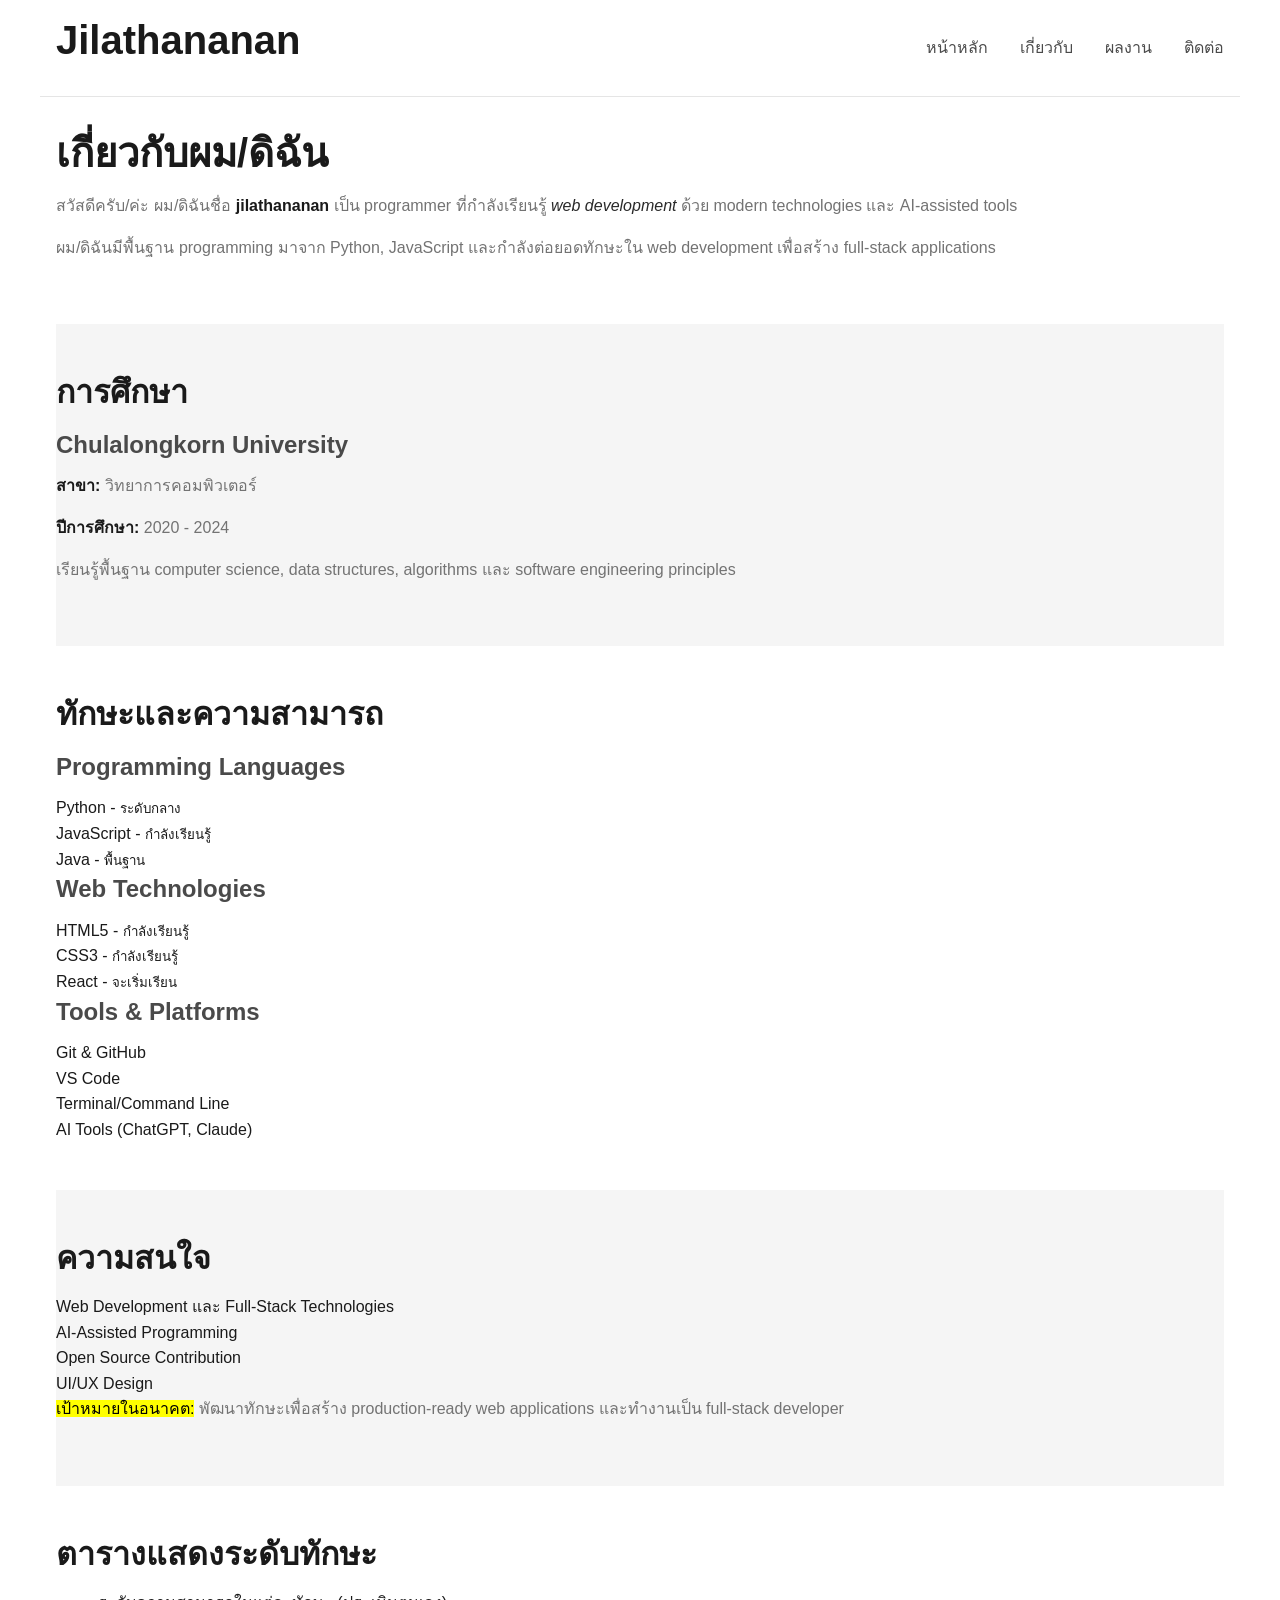
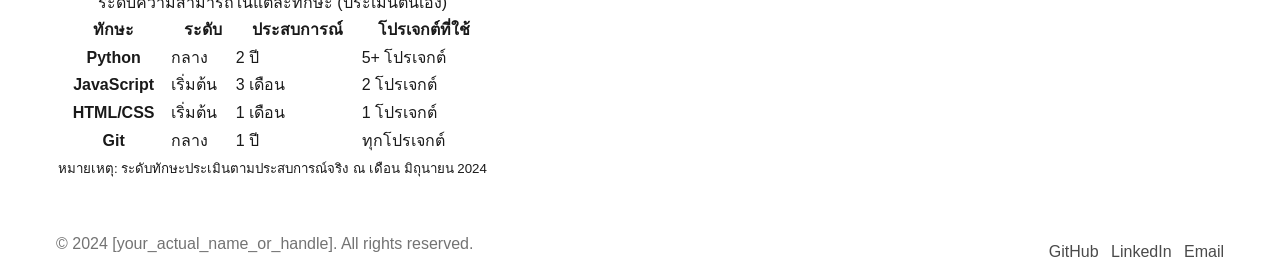
<file: about.html>
<!DOCTYPE html>
<html lang="th">

<head>
    <meta charset="UTF-8">
    <meta name="viewport" content="width=device-width, initial-scale=1.0">
    <meta name="description" content="เกี่ยวกับ jilathananan - ประวัติการศึกษาและประสบการณ์">
    <title>เกี่ยวกับ - jilathananan</title>
    <link rel="stylesheet" href="css/styles.css">
</head>

<body>
    <header class="container">
        <nav>
            <div class="nav-brand">
                <h1><a href="index.html" style="text-decoration: none; color: inherit;">Jilathananan</a></h1>
            </div>
            <ul class="nav-links">
                <li><a href="index.html">หน้าหลัก</a></li>
                <li><a href="about.html" aria-current="page">เกี่ยวกับ</a></li>
                <li><a href="projects.html">ผลงาน</a></li>
                <li><a href="contact.html">ติดต่อ</a></li>
            </ul>
        </nav>
    </header>
    <!-- Copy header และ nav จาก index.html -->
    <main class="container">
        <section class="about-intro">
            <h1>เกี่ยวกับผม/ดิฉัน</h1>
            <p>
                สวัสดีครับ/ค่ะ ผม/ดิฉันชื่อ <strong>jilathananan</strong> เป็น programmer ที่กำลังเรียนรู้
                <em>web development</em> ด้วย modern technologies และ AI-assisted tools
            </p>
            <p>
                ผม/ดิฉันมีพื้นฐาน programming มาจาก Python, JavaScript และกำลังต่อยอดทักษะใน web development
                เพื่อสร้าง full-stack applications
            </p>
        </section>

        <section class="education">
            <h2>การศึกษา</h2>
            <article class="education-item">
                <h3>Chulalongkorn University</h3>
                <p><strong>สาขา:</strong> วิทยาการคอมพิวเตอร์</p>
                <p><strong>ปีการศึกษา:</strong> 2020 - 2024</p>
                <p>
                    เรียนรู้พื้นฐาน computer science, data structures, algorithms
                    และ software engineering principles
                </p>
            </article>
        </section>

        <section class="skills">
            <h2>ทักษะและความสามารถ</h2>
            <article class="skill-category">
                <h3>Programming Languages</h3>
                <ul>
                    <li>Python - <small>ระดับกลาง</small></li>
                    <li>JavaScript - <small>กำลังเรียนรู้</small></li>
                    <li>Java - <small>พื้นฐาน</small></li>
                </ul>
            </article>
            <article class="skill-category">
                <h3>Web Technologies</h3>
                <ul>
                    <li>HTML5 - <small>กำลังเรียนรู้</small></li>
                    <li>CSS3 - <small>กำลังเรียนรู้</small></li>
                    <li>React - <small>จะเริ่มเรียน</small></li>
                </ul>
            </article>
            <article class="skill-category">
                <h3>Tools & Platforms</h3>
                <ul>
                    <li>Git & GitHub</li>
                    <li>VS Code</li>
                    <li>Terminal/Command Line</li>
                    <li>AI Tools (ChatGPT, Claude)</li>
                </ul>
            </article>
        </section>

        <section class="interests">
            <h2>ความสนใจ</h2>
            <ol>
                <li>Web Development และ Full-Stack Technologies</li>
                <li>AI-Assisted Programming</li>
                <li>Open Source Contribution</li>
                <li>UI/UX Design</li>
            </ol>
            <p>
                <mark>เป้าหมายในอนาคต:</mark> พัฒนาทักษะเพื่อสร้าง production-ready web applications
                และทำงานเป็น full-stack developer
            </p>
        </section>
        <section class="skills-table">
            <h2>ตารางแสดงระดับทักษะ</h2>
            <table>
                <caption>ระดับความสามารถในแต่ละทักษะ (ประเมินตนเอง)</caption>
                <thead>
                    <tr>
                        <th scope="col">ทักษะ</th>
                        <th scope="col">ระดับ</th>
                        <th scope="col">ประสบการณ์</th>
                        <th scope="col">โปรเจกต์ที่ใช้</th>
                    </tr>
                </thead>
                <tbody>
                    <tr>
                        <th scope="row">Python</th>
                        <td>กลาง</td>
                        <td>2 ปี</td>
                        <td>5+ โปรเจกต์</td>
                    </tr>
                    <tr>
                        <th scope="row">JavaScript</th>
                        <td>เริ่มต้น</td>
                        <td>3 เดือน</td>
                        <td>2 โปรเจกต์</td>
                    </tr>
                    <tr>
                        <th scope="row">HTML/CSS</th>
                        <td>เริ่มต้น</td>
                        <td>1 เดือน</td>
                        <td>1 โปรเจกต์</td>
                    </tr>
                    <tr>
                        <th scope="row">Git</th>
                        <td>กลาง</td>
                        <td>1 ปี</td>
                        <td>ทุกโปรเจกต์</td>
                    </tr>
                </tbody>
                <tfoot>
                    <tr>
                        <td colspan="4">
                            <small>หมายเหตุ: ระดับทักษะประเมินตามประสบการณ์จริง ณ เดือน มิถุนายน 2024</small>
                        </td>
                    </tr>
                </tfoot>
            </table>
        </section>


    </main>
    <!-- About content will go here -->
    <footer class="container">
        <div class="footer-content">
            <p>&copy; 2024 [your_actual_name_or_handle]. All rights reserved.</p>
            <div class="social-links">
                <a href="https://github.com/jilathananan" target="_blank" rel="noopener noreferrer">GitHub</a>
                <a href="https://linkedin.com/in/your-linkedin-username" target="_blank" rel="noopener noreferrer">LinkedIn</a>
                <a href="mailto:jilathananan@example.com">Email</a>
            </div>
        </div>
    </footer>
    <!-- Copy footer จาก index.html -->
</body>

</html>
</file>
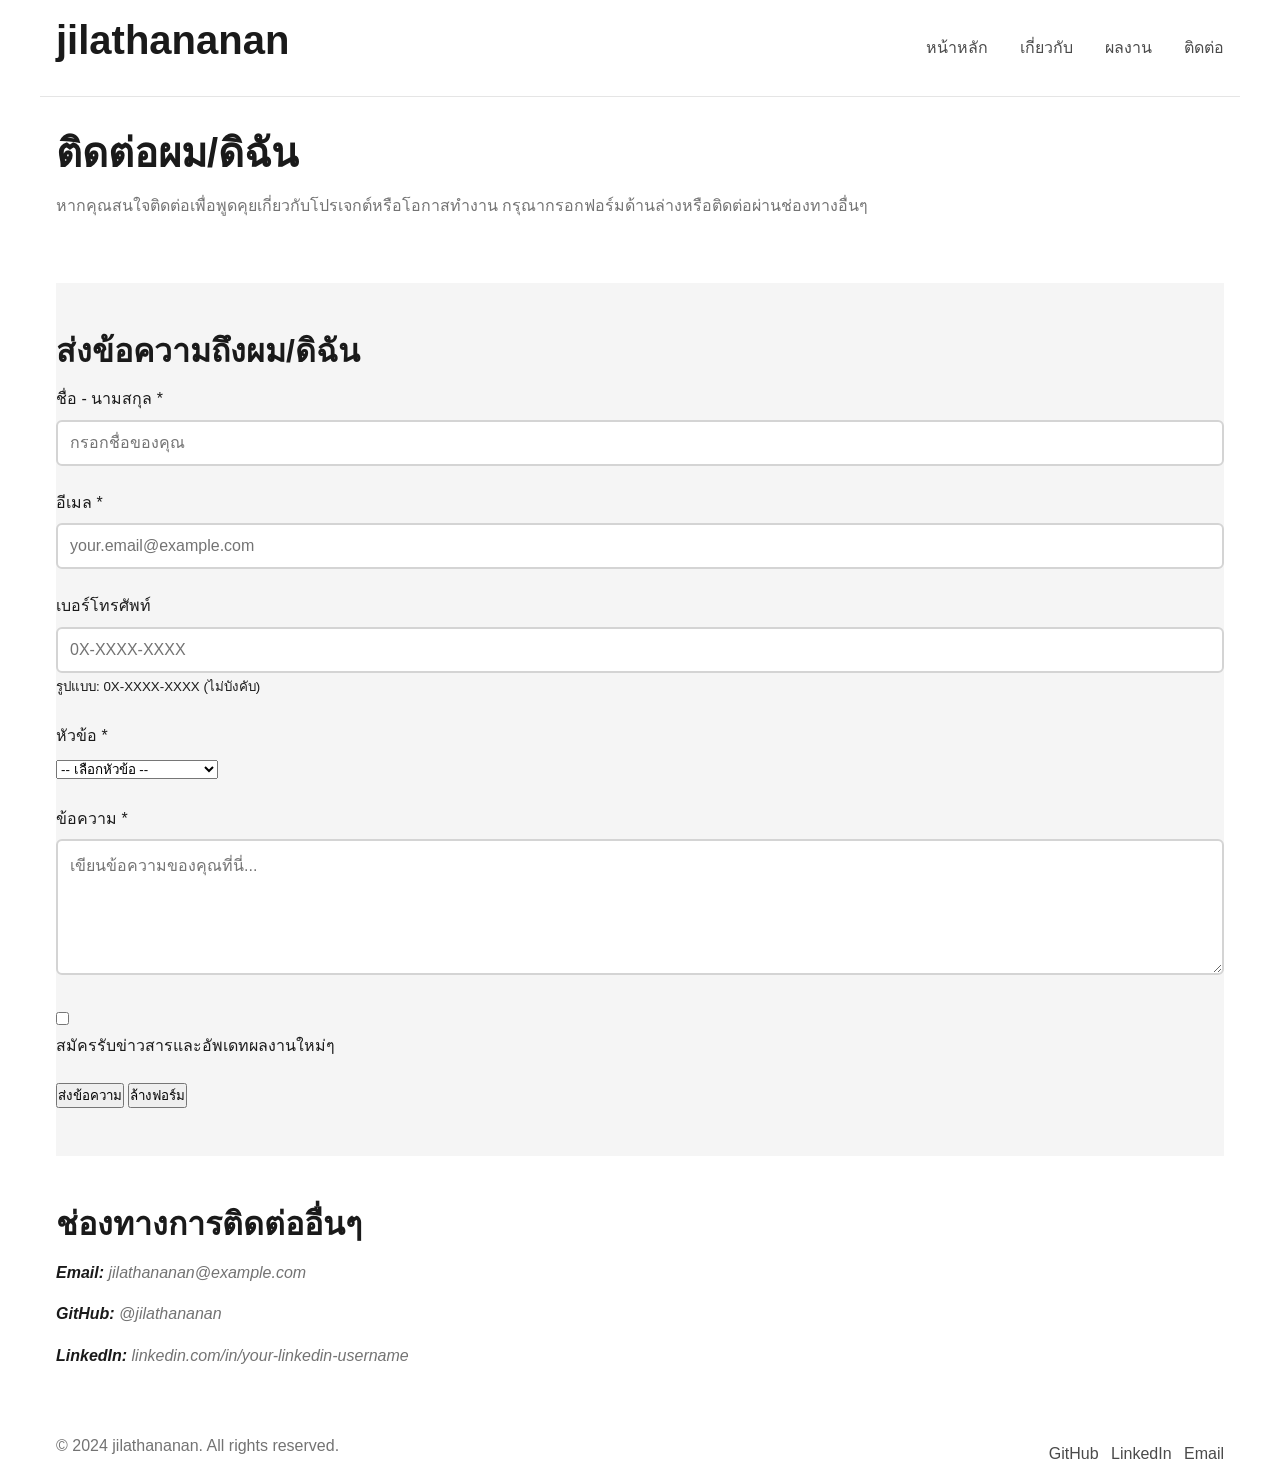
<file: contact.html>
<!DOCTYPE html>
<html lang="th">

<head>
    <meta charset="UTF-8">
    <meta name="viewport" content="width=device-width, initial-scale=1.0">
    <meta name="description" content="ติดต่อ jilathananan">
    <title>ติดต่อ - jilathananan</title>
    <link rel="stylesheet" href="css/styles.css">
</head>

<body>
    <header class="container">
        <nav>
            <div class="nav-brand">
                <h1><a href="index.html" style="text-decoration: none; color: inherit;">jilathananan</a></h1>
            </div>
            <ul class="nav-links">
                <li><a href="index.html">หน้าหลัก</a></li>
                <li><a href="about.html">เกี่ยวกับ</a></li>
                <li><a href="projects.html">ผลงาน</a></li>
                <li><a href="contact.html">ติดต่อ</a></li>
            </ul>
        </nav>
    </header>
    <!-- Header และ nav -->
    <main class="container">
        <section class="contact-intro">
            <h1>ติดต่อผม/ดิฉัน</h1>
            <p>
                หากคุณสนใจติดต่อเพื่อพูดคุยเกี่ยวกับโปรเจกต์หรือโอกาสทำงาน
                กรุณากรอกฟอร์มด้านล่างหรือติดต่อผ่านช่องทางอื่นๆ
            </p>
        </section>

        <section class="contact-form-section">
            <h2>ส่งข้อความถึงผม/ดิฉัน</h2>
            <!-- Static site: form submission is not processed server-side -->
            <form action="#" method="POST" id="contact-form">
                <div class="form-group">
                    <label for="name">ชื่อ - นามสกุล <span class="required">*</span></label>
                    <input type="text" id="name" name="name" required placeholder="กรอกชื่อของคุณ" aria-required="true">
                </div>

                <div class="form-group">
                    <label for="email">อีเมล <span class="required">*</span></label>
                    <input type="email" id="email" name="email" required placeholder="your.email@example.com"
                        aria-required="true">
                </div>

                <div class="form-group">
                    <label for="phone">เบอร์โทรศัพท์</label>
                    <input type="tel" id="phone" name="phone" placeholder="0X-XXXX-XXXX"
                        pattern="[0-9]{2}-[0-9]{4}-[0-9]{4}" title="รูปแบบ: 0X-XXXX-XXXX">
                    <small>รูปแบบ: 0X-XXXX-XXXX (ไม่บังคับ)</small>
                </div>

                <div class="form-group">
                    <label for="subject">หัวข้อ <span class="required">*</span></label>
                    <select id="subject" name="subject" required aria-required="true">
                        <option value="">-- เลือกหัวข้อ --</option>
                        <option value="project">สนใจทำโปรเจกต์ร่วมกัน</option>
                        <option value="job">โอกาสทำงาน</option>
                        <option value="question">สอบถามข้อมูล</option>
                        <option value="other">อื่นๆ</option>
                    </select>
                </div>

                <div class="form-group">
                    <label for="message">ข้อความ <span class="required">*</span></label>
                    <textarea id="message" name="message" rows="6" required placeholder="เขียนข้อความของคุณที่นี่..."
                        aria-required="true"></textarea>
                </div>

                <div class="form-group">
                    <input type="checkbox" id="newsletter" name="newsletter" value="yes">
                    <label for="newsletter">
                        สมัครรับข่าวสารและอัพเดทผลงานใหม่ๆ
                    </label>
                </div>

                <div class="form-actions">
                    <button type="submit">ส่งข้อความ</button>
                    <button type="reset">ล้างฟอร์ม</button>
                </div>
            </form>
        </section>

        <section class="contact-info">
            <h2>ช่องทางการติดต่ออื่นๆ</h2>
            <address>
                <p>
                    <strong>Email:</strong>
                    <a href="mailto:jilathananan@example.com">jilathananan@example.com</a>
                </p>
                <p>
                    <strong>GitHub:</strong>
                    <a href="https://github.com/jilathananan" target="_blank" rel="noopener noreferrer">
                        @jilathananan
                    </a>
                </p>
                <p>
                    <strong>LinkedIn:</strong>
                    <a href="https://linkedin.com/in/your-linkedin-username" target="_blank" rel="noopener noreferrer">
                        linkedin.com/in/your-linkedin-username
                    </a>
                </p>
            </address>
        </section>
    </main>
    <!-- Footer -->
    <footer class="container">
        <div class="footer-content">
            <p>&copy; 2024 jilathananan. All rights reserved.</p>
            <div class="social-links">
                <a href="https://github.com/jilathananan" target="_blank" rel="noopener noreferrer">GitHub</a>
                <a href="https://linkedin.com/in/your-linkedin-username" target="_blank" rel="noopener noreferrer">LinkedIn</a>
                <a href="mailto:jilathananan@example.com">Email</a>
            </div>
        </div>
    </footer>
</body>

</html>
</file>
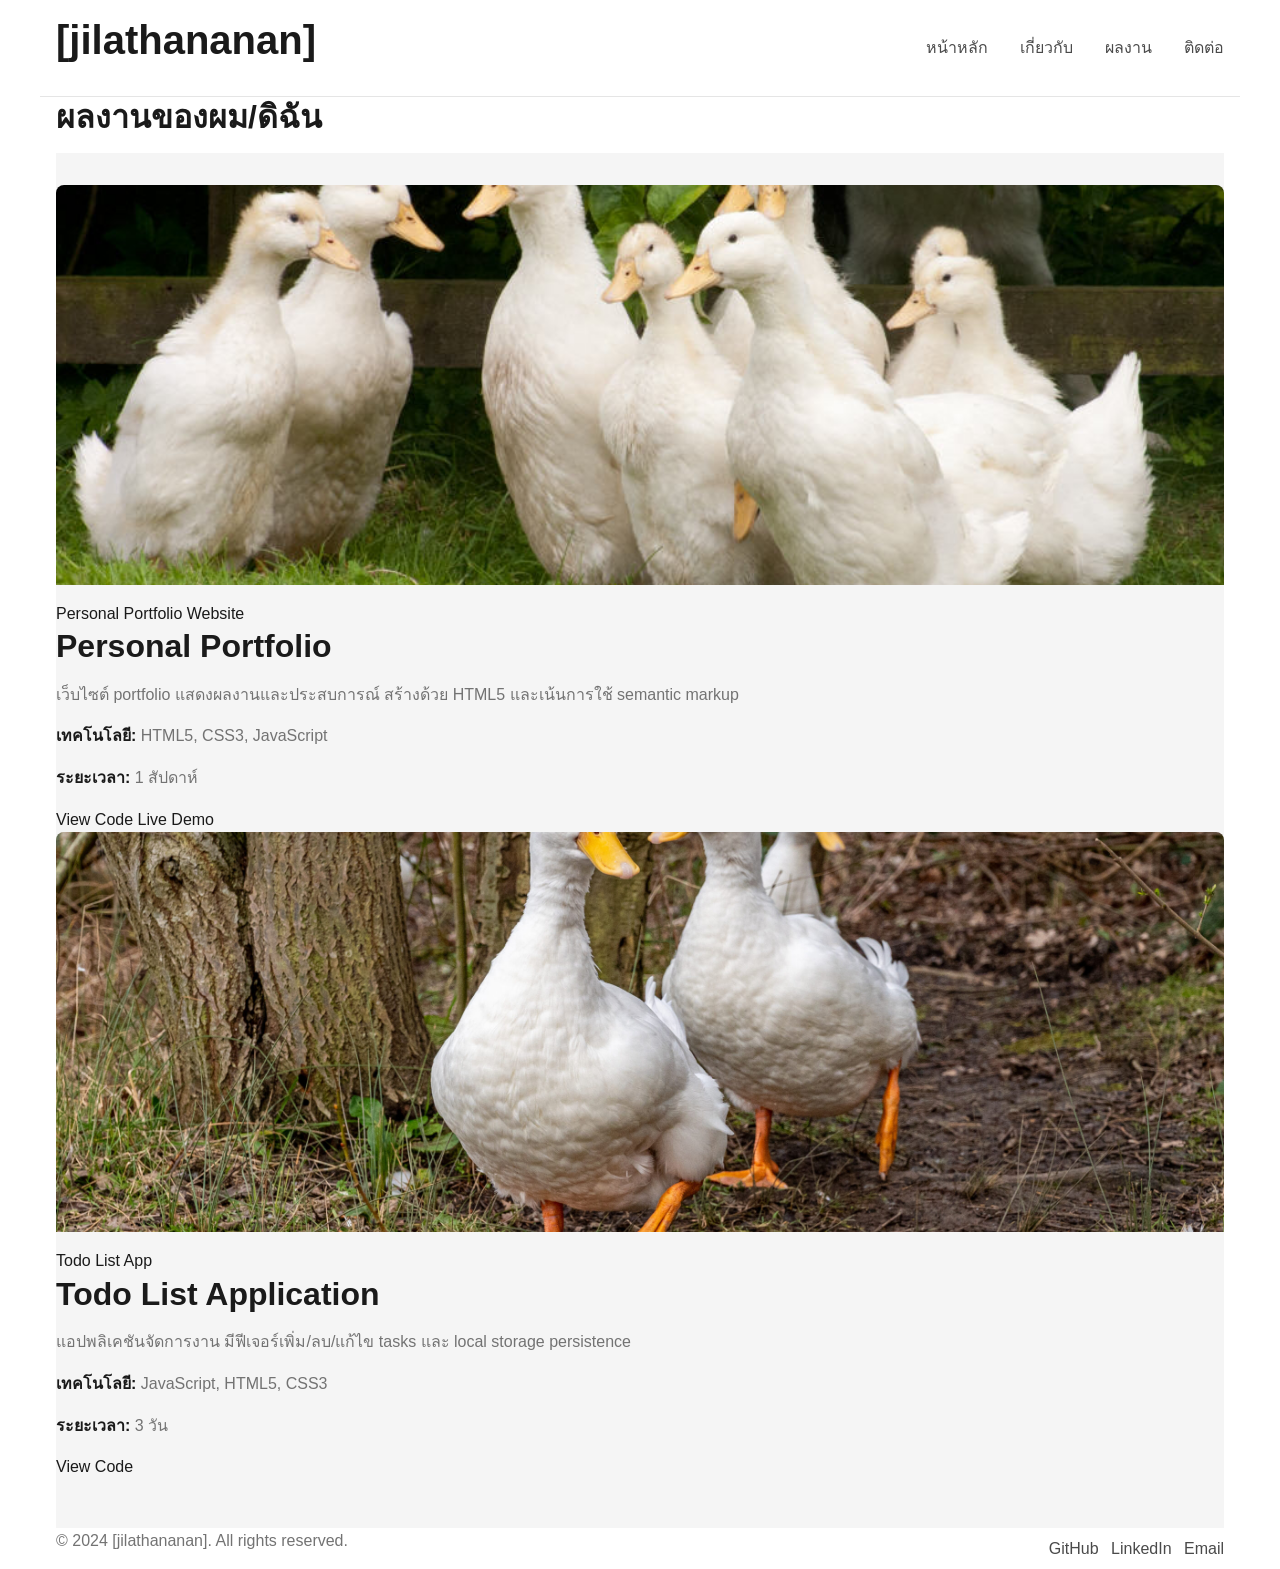
<file: projects.html>
<!DOCTYPE html>
<html lang="th">

<head>
    <meta charset="UTF-8">
    <meta name="viewport" content="width=device-width, initial-scale=1.0">
    <meta name="description" content="ผลงานและโปรเจกต์ของ Jilathananan">
    <title>ผลงาน - Jilathananan</title>
    <link rel="stylesheet" href="css/styles.css">
</head>

<body>
    <header class="container">
        <nav>
            <div class="nav-brand">
                <h1>[jilathananan]</h1>
            </div>
            <ul class="nav-links">
                <li><a href="index.html">หน้าหลัก</a></li>
                <li><a href="about.html">เกี่ยวกับ</a></li>
                <li><a href="projects.html">ผลงาน</a></li>
                <li><a href="contact.html">ติดต่อ</a></li>
            </ul>
        </nav>
    </header>
    <!-- Header และ nav -->
    <main id="main-content" class="container">
        <h2>ผลงานของผม/ดิฉัน</h2>
        <section class="projects-grid">
            <article class="project-card">
                <figure>
                    <img src="images/project1.png" alt="Screenshot ของ Personal Portfolio Website" width="400" height="300" class="project-image">
                    <figcaption>Personal Portfolio Website</figcaption>
                </figure>
                <div class="project-info">
                    <h2>Personal Portfolio</h2>
                    <p>
                        เว็บไซต์ portfolio แสดงผลงานและประสบการณ์ สร้างด้วย HTML5
                        และเน้นการใช้ semantic markup
                    </p>
                    <p><strong>เทคโนโลยี:</strong> HTML5, CSS3, JavaScript</p>
                    <p><strong>ระยะเวลา:</strong> 1 สัปดาห์</p>
                    <div class="project-links">
                        <a href="https://github.com/jilathananan/portfolio" target="_blank" rel="noopener noreferrer">
                            View Code
                        </a>
                        <a href="https://jilathananan.com" target="_blank" rel="noopener noreferrer">
                            Live Demo
                        </a>
                    </div>
                </div>
            </article>

            <article class="project-card">
                <figure>
                    <img src="images/project2.png" alt="Screenshot ของ Todo List Application" width="400" height="300" class="project-image">
                    <figcaption>Todo List App</figcaption>
                </figure>
                <div class="project-info">
                    <h2>Todo List Application</h2>
                    <p>
                        แอปพลิเคชันจัดการงาน มีฟีเจอร์เพิ่ม/ลบ/แก้ไข tasks
                        และ local storage persistence
                    </p>
                    <p><strong>เทคโนโลยี:</strong> JavaScript, HTML5, CSS3</p>
                    <p><strong>ระยะเวลา:</strong> 3 วัน</p>
                    <div class="project-links">
                        <a href="https://github.com/jilathananan/todo-app" target="_blank" rel="noopener noreferrer">
                            View Code
                        </a>
                    </div>
                </div>
            </article>
        </section>
    </main>
    <!-- Projects will go here -->
    <footer class="container">
        <div class="footer-content">
            <p>&copy; 2024 [jilathananan]. All rights reserved.</p>
            <div class="social-links">
                <a href="https://github.com/jilathananan" target="_blank" rel="noopener noreferrer">GitHub</a>
                <a href="https://linkedin.com/in/jilathananan" target="_blank" rel="noopener noreferrer">LinkedIn</a>
                <a href="mailto:jilathananan@example.com">Email</a>
            </div>
        </div>
    </footer>
    <!-- Footer -->
</body>

</html>
</file>
<file: css/styles.css>
/* CSS Reset - Remove browser defaults */
* {
    margin: 0;
    padding: 0;
    box-sizing: border-box;
}

/* Base styles for the entire page */
body {
    font-family: -apple-system, BlinkMacSystemFont, 'Segoe UI', Roboto, 'Helvetica Neue', Arial, sans-serif;
    font-size: 16px;
    line-height: 1.6;
    color: #333333;
    background-color: #ffffff;
}

/* Make images responsive by default */
img {
    max-width: 100%;
    height: auto;
    display: block;
}

/* Remove default list styles */
ul,
ol {
    list-style: none;
}

/* Remove default link underline */
a {
    text-decoration: none;
    color: inherit;
}

/* Typography Hierarchy */
h1 {
    font-size: 2.5rem;
    font-weight: 700;
    line-height: 1.2;
    margin-bottom: 1rem;
    color: #1a1a1a;
}

h2 {
    font-size: 2rem;
    font-weight: 600;
    line-height: 1.3;
    margin-bottom: 0.875rem;
    color: #2a2a2a;
}

h3 {
    font-size: 1.5rem;
    font-weight: 600;
    line-height: 1.4;
    margin-bottom: 0.75rem;
    color: #3a3a3a;
}

p {
    margin-bottom: 1rem;
    color: #4a4a4a;
}

/* Text emphasis */
strong {
    font-weight: 700;
    color: #1a1a1a;
}

em {
    font-style: italic;
    color: #2a2a2a;
}

/* CSS Variables for Color System */
:root {
    /* Primary colors */
    --color-primary: #3b82f6;
    --color-primary-dark: #2563eb;
    --color-primary-light: #60a5fa;

    /* Neutral colors */
    --color-neutral-100: #f5f5f5;
    --color-neutral-200: #e5e5e5;
    --color-neutral-300: #d4d4d4;
    --color-neutral-700: #404040;
    --color-neutral-800: #262626;
    --color-neutral-900: #171717;

    /* Semantic colors */
    --color-success: #22c55e;
    --color-warning: #f59e0b;
    --color-error: #ef4444;

    /* Text colors */
    --color-text-primary: #1a1a1a;
    --color-text-secondary: #4a4a4a;
    --color-text-muted: #737373;

    /* Background colors */
    --color-bg-primary: #ffffff;
    --color-bg-secondary: #f5f5f5;
    --color-bg-tertiary: #e5e5e5;
}

/* Update body to use variables */
body {
    font-family: -apple-system, BlinkMacSystemFont, 'Segoe UI', Roboto, 'Helvetica Neue', Arial, sans-serif;
    font-size: 16px;
    line-height: 1.6;
    color: var(--color-text-primary);
    background-color: var(--color-bg-primary);
}

/* Update headings to use color variables */
h1 {
    font-size: 2.5rem;
    font-weight: 700;
    line-height: 1.2;
    margin-bottom: 1rem;
    color: var(--color-text-primary);
}

h2 {
    font-size: 2rem;
    font-weight: 600;
    line-height: 1.3;
    margin-bottom: 0.875rem;
    color: var(--color-text-primary);
}

h3 {
    font-size: 1.5rem;
    font-weight: 600;
    line-height: 1.4;
    margin-bottom: 0.75rem;
    color: var(--color-text-secondary);
}

p {
    margin-bottom: 1rem;
    color: var(--color-text-muted);
}

/* (Optional) Final body override using variables - keeps things explicit */
body {
    font-family: -apple-system, BlinkMacSystemFont, 'Segoe UI', Roboto, 'Helvetica Neue', Arial, sans-serif;
    font-size: 16px;
    line-height: 1.6;
    color: var(--color-text-primary);
    background-color: var(--color-bg-primary);
}

/* Headings (explicit again to ensure consistent overrides) */
h1 {
    font-size: 2.5rem;
    font-weight: 700;
    line-height: 1.2;
    margin-bottom: 1rem;
    color: var(--color-text-primary);
}

h2 {
    font-size: 2rem;
    font-weight: 600;
    line-height: 1.3;
    margin-bottom: 0.875rem;
    color: var(--color-text-primary);
}

/* Container System */
.container {
    width: 100%;
    max-width: 1200px;
    margin-left: auto;
    margin-right: auto;
    padding-left: 1rem;
    padding-right: 1rem;
}

/* Smaller container for reading content */
.container-narrow {
    max-width: 800px;
}

/* Section Spacing */
section {
    padding-top: 3rem;
    padding-bottom: 3rem;
}

/* First section less top padding */
section:first-of-type {
    padding-top: 2rem;
}

/* Alternate background colors */
section:nth-child(even) {
    background-color: var(--color-bg-secondary);
}
/* Navigation links */
nav a {
    color: var(--color-text-secondary);
    transition: color 150ms ease;
}

nav a:hover,
nav a:focus {
    color: var(--color-primary);
}

/* Logo */
.logo h1 {
    color: var(--color-primary);
}

/* CTA button */
.cta-button {
    display: inline-block;
    background: var(--color-primary);
    color: #ffffff;
    padding: 0.6rem 1rem;
    border-radius: 6px;
    text-decoration: none;
    transition: background-color 150ms ease, transform 120ms ease;
}

.cta-button:hover,
.cta-button:focus {
    background: var(--color-primary-dark);
    transform: translateY(-1px);
}

/* Card Component */
.card {
 background-color: var(--color-bg-primary);
 border: 1px solid var(--color-neutral-200);
 border-radius: 8px;
 padding: 1.5rem;
 margin-bottom: 1.5rem;
 box-shadow: 0 1px 3px rgba(0, 0, 0, 0.1);
 transition: transform 0.2s ease, box-shadow 0.2s ease;
}

/* Card hover effect */
.card:hover {
 transform: translateY(-4px);
 box-shadow: 0 4px 12px rgba(0, 0, 0, 0.15);
}

/* Card title */
.card-title {
 font-size: 1.25rem;
 font-weight: 600;
 margin-bottom: 0.5rem;
 color: var(--color-text-primary);
}

/* Card description */
.card-description {
 color: var(--color-text-secondary);
 margin-bottom: 1rem;
}

/* Card footer */
.card-footer {
 border-top: 1px solid var(--color-neutral-200);
 padding-top: 1rem;
 margin-top: 1rem;
}
/* Base Button Styles */
.btn {
 display: inline-block;
 padding: 0.75rem 1.5rem;
 font-size: 1rem;
 font-weight: 500;
 text-align: center;
 border: none;
 border-radius: 6px;
 cursor: pointer;
 transition: all 0.2s ease;
 text-decoration: none;
}

/* Primary Button */
.btn-primary {
 background-color: var(--color-primary);
 color: white;
}

.btn-primary:hover {
 background-color: var(--color-primary-dark);
 transform: translateY(-2px);
 box-shadow: 0 4px 8px rgba(59, 130, 246, 0.3);
}

.btn-primary:active {
 transform: translateY(0);
 box-shadow: 0 2px 4px rgba(59, 130, 246, 0.3);
}

/* Secondary Button (Outline) */
.btn-secondary {
 background-color: transparent;
 color: var(--color-primary);
 border: 2px solid var(--color-primary);
}

.btn-secondary:hover {
 background-color: var(--color-primary);
 color: white;
}

/* Small Button Size */
.btn-sm {
 padding: 0.5rem 1rem;
 font-size: 0.875rem;
}

/* Large Button Size */
.btn-lg {
 padding: 1rem 2rem;
 font-size: 1.125rem;
}

/* Hero layout */
.hero {
    display: grid;
    grid-template-columns: 1fr 320px;
    gap: 2rem;
    align-items: center;
}
.hero-content {
    max-width: 56ch;
}
.hero-image img {
    border-radius: 8px;
    width: 100%;
    height: auto;
    object-fit: cover;
}

@media (max-width: 800px) {
    .hero { grid-template-columns: 1fr; }
    .hero-image { order: -1; }
}

/* Skills grid and cards (match existing HTML) */
.skills-grid {
    display: grid;
    grid-template-columns: repeat(auto-fit, minmax(220px, 1fr));
    gap: 1rem;
    margin-top: 1rem;
}
.skill-card {
    background: var(--color-bg-primary);
    border: 1px solid var(--color-neutral-200);
    padding: 1rem;
    border-radius: 8px;
}

/* Footer / social */
.footer-content {
    display: flex;
    justify-content: space-between;
    align-items: center;
    gap: 1rem;
}
.social-links a { margin-left: .5rem; color: var(--color-text-secondary); }
.social-links a:hover { color: var(--color-primary); }

/* Profile Image */
.profile-image {
    width: 400px;
    height: 400px;
    border-radius: 50%;
    object-fit: cover;
    border: 4px solid var(--color-primary);
    margin: 0 auto 1.5rem;
    display: block;
     -webkit-user-drag: none;
    user-select: none;
    -moz-user-select: none;
    -webkit-user-select: none;
    -ms-user-select: none;
    margin: 0 auto 1.5rem;
    display: block;
}


/* Alternative: Rounded Rectangle */
.profile-image-square {
    width: 400px;
    height: 400px;
    border-radius: 12px;
    object-fit: cover;
    box-shadow: 0 4px 12px rgba(0, 0, 0, 0.1);
    margin: auto;
}
/* Project Images */
.project-image {
    width: 100%;
    height: 400px;
    object-fit: cover;
    border-radius: 8px 8px 0 0;
    margin-bottom: 1rem;
}

/* Image Card Combination */
.card-with-image {
    padding: 0;
    overflow: hidden;
}

.card-with-image .card-body {
    padding: 1.5rem;
}
/* Form Styles */
.form-group {
 margin-bottom: 1.5rem;
}

/* Labels */
label {
 display: block;
 margin-bottom: 0.5rem;
 font-weight: 500;
 color: var(--color-text-primary);
}

/* Text Inputs และ Textarea */
input[type="text"],
input[type="email"],
input[type="tel"],
textarea {
 width: 100%;
 padding: 0.75rem;
 font-size: 1rem;
 font-family: inherit;
 border: 2px solid var(--color-neutral-300);
 border-radius: 6px;
 background-color: var(--color-bg-primary);
 color: var(--color-text-primary);
 transition: border-color 0.2s ease, box-shadow 0.2s ease;
}

/* Focus State */
input:focus,
textarea:focus {
 outline: none;
 border-color: var(--color-primary);
 box-shadow: 0 0 0 3px rgba(59, 130, 246, 0.1);
}

/* Textarea specific */
textarea {
 resize: vertical;
 min-height: 120px;
}

/* Placeholder */
input::placeholder,
textarea::placeholder {
 color: var(--color-text-muted);
}
/* Removed duplicate .skill-icon definition */
/* Navigation Bar */
header {
    background-color: var(--color-bg-primary);
    border-bottom: 1px solid var(--color-neutral-200);
    padding: 1rem 0;
}
nav {
    display: flex;
    justify-content: space-between;
    align-items: center;
}
/* Logo/Brand */
.nav-brand {
    font-size: 1.5rem;
    font-weight: 700;
    color: var(--color-primary);
}
/* Navigation Links */
.nav-links {
    display: flex;
    gap: 2rem;
}
.nav-links a {
    color: var(--color-text-secondary);
    font-weight: 500;
    transition: color 0.2s ease;
}
.nav-links a:hover {
    color: var(--color-primary);
}
/* Active link */
.nav-links a.active {
    color: var(--color-primary);
    font-weight: 600;
}
.skill-icon {
    width: 60px;
    height: 60px;
    object-fit: contain;
    margin-bottom: 0.75rem;
}
/* Footer Styles */
.mt-3 {
    margin-top: 1rem;
}
.mt-4 {
    margin-top: 1.5rem;
}
.mt-5 {
    margin-top: 2rem;
}
.p-1 {
    padding: 0.25rem;
}
.p-2 {
    padding: 0.5rem;
}
.p-3 {
    padding: 1rem;
}
.p-4 {
    padding: 1.5rem;
}
.p-5 {
    padding: 2rem;
}
.d-block {
    display: block;
}
.d-inline-block {
    display: inline-block;
}
.w-100 {
    width: 100%;
}
.text-primary {
    color: var(--color-primary);
}
.text-secondary {
    color: var(--color-text-secondary);
}
.text-muted {
    color: var(--color-text-muted);
}
/* Hover Effects Utility */
.hover-primary:hover {
    color: var(--color-primary);
    cursor: pointer;
}
/* Focus Effects Utility */
.focus-outline:focus {
    outline: 2px solid var(--color-primary);
    outline-offset: 2px;
}
/* Disabled State Utility */
.disabled {
    opacity: 0.6;
    pointer-events: none;
}
/* Responsive Utilities */
@media (max-width: 768px) {
    .text-center-md {
        text-align: center;
    }
}
@media (max-width: 576px) {
    .text-center-sm {
        text-align: center;
    }
}
/* Navigation Bar */
header {
    background-color: var(--color-bg-primary);
    border-bottom: 1px solid var(--color-neutral-200);
    padding: 1rem 0;
/* Removed duplicate Navigation Bar and nav-links definitions */
@media (max-width: 576px) {
    .text-center-sm {
        text-align: center;
    }
}
}
</file>
